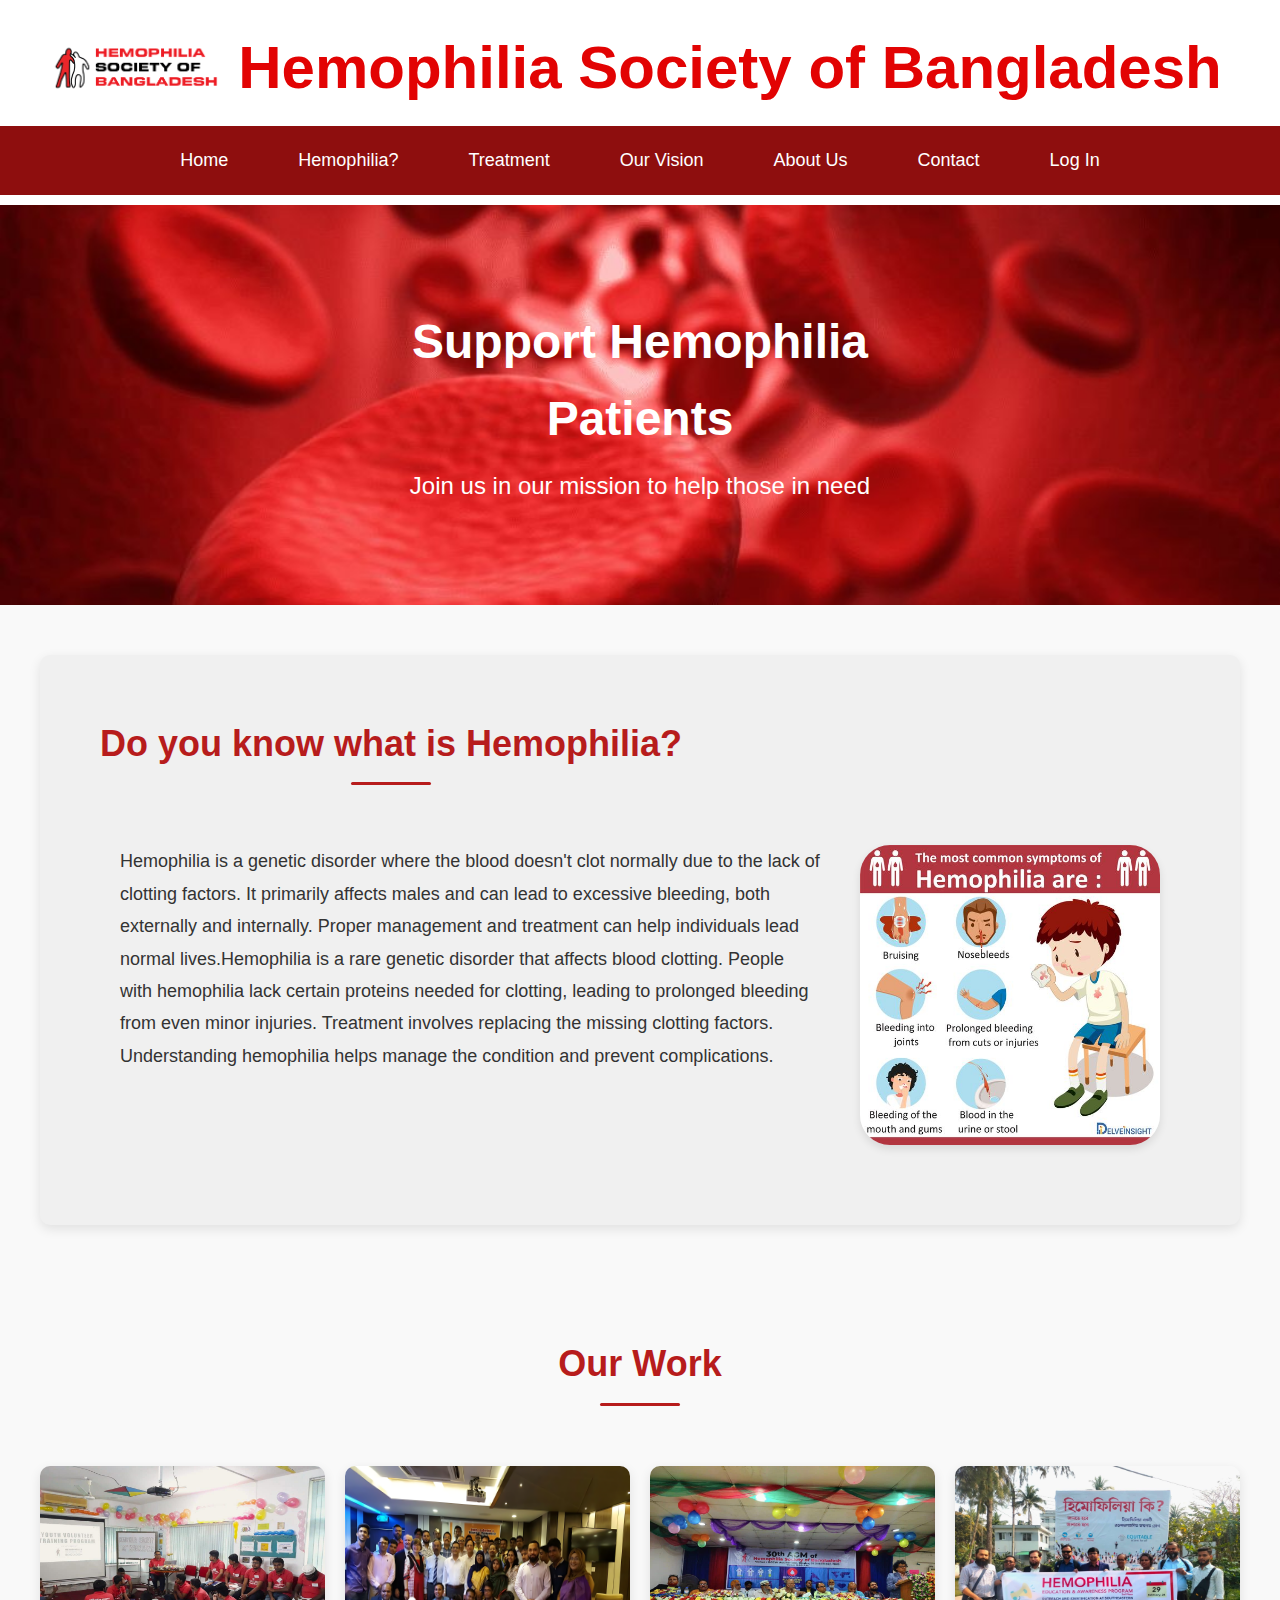
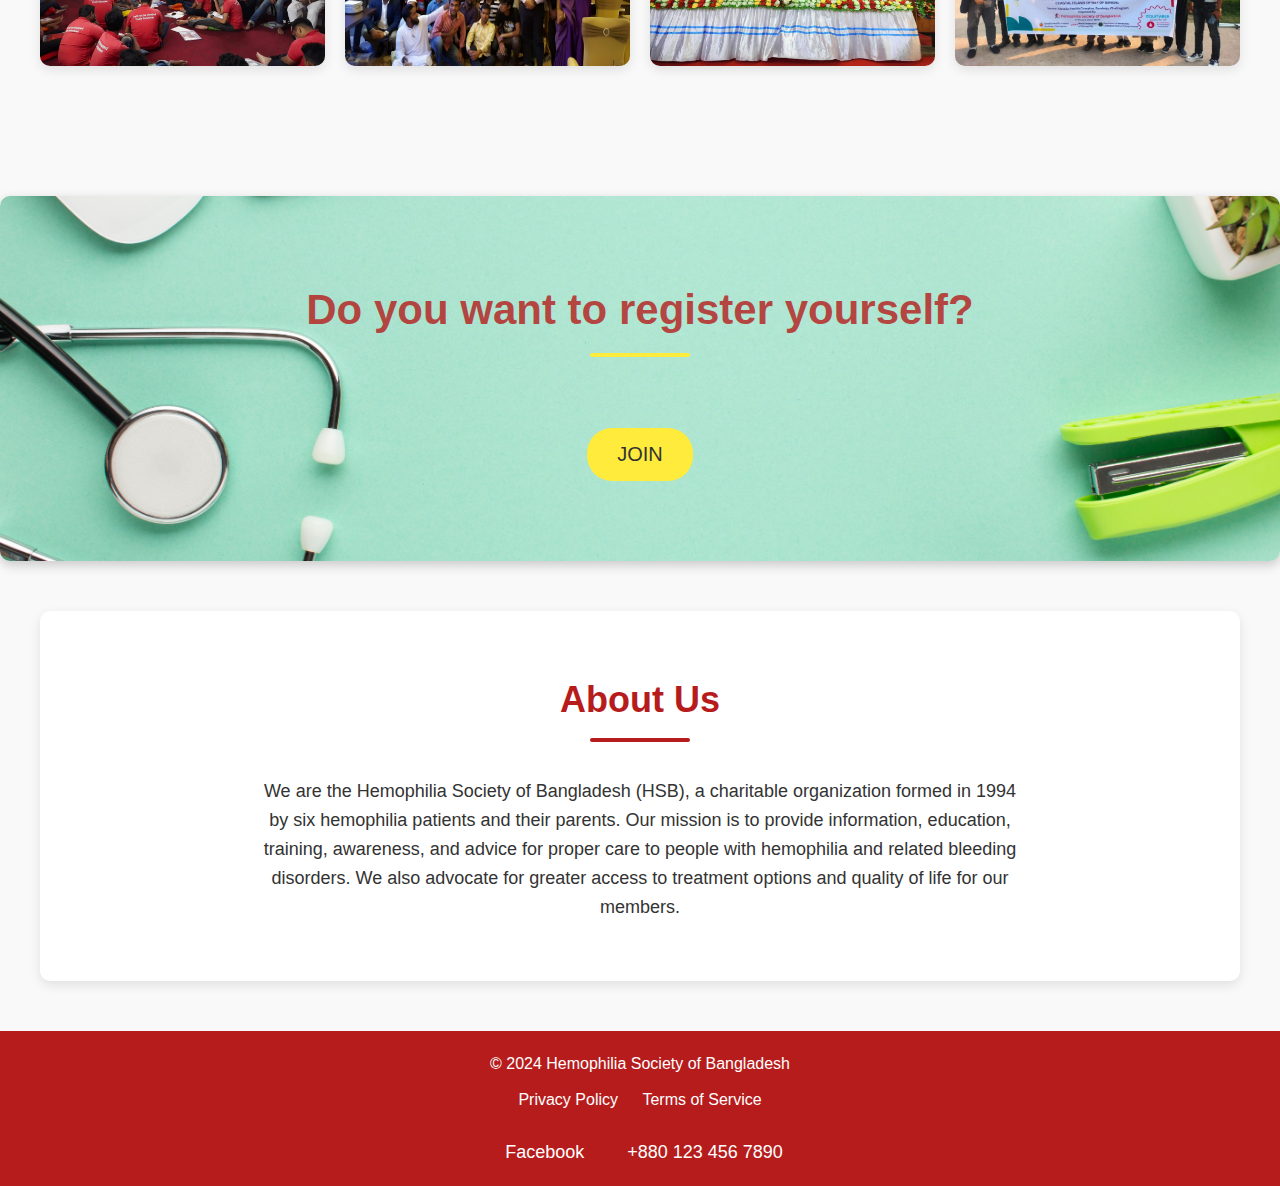
<file: index.html>
<html>
<head>
   <title>Hemophilia Society of Bangladesh</title>
    <link rel="stylesheet" href="style.css">
    
</head>
<body>
     <!-- Header Section -->
     <header>
        <div class="nav-bar">
            <div class="logo">
                <img src="logo.png" alt="Logo">
            </div>
            <h1>Hemophilia Society of Bangladesh</h1>
        </div>
        <nav>
            <ul>
                <li><a href="#">Home</a></li>
                <li class="dropdown">
                    <a href="#">Hemophilia?</a>
                    <ul class="dropdown-content">
                        <li><a href="#">Overview</a></li>
                        <li><a href="#">Symptoms</a></li>
                    </ul>
                </li>
                <li class="dropdown">
                    <a href="#">Treatment</a>
                    <ul class="dropdown-content">
                        <li><a href="#">Factor Therapy</a></li>
                        <li><a href="#">Medical Care</a></li>
                    </ul>
                </li>
                <li><a href="#">Our Vision</a></li>
                <li><a href="#">About Us</a></li>
                <li><a href="#">Contact</a></li>
                <!-- New Log In List Item -->
                <li><a href="login.html" class="login-link">Log In</a></li>
            </ul>
        </nav>
    </header>

    <!-- Hero Section -->
    <section  class="hero" >
        <div class="hero-text">
            <h2>Support Hemophilia Patients</h2>
            <p>Join us in our mission to help those in need</p>
        </div>
    </section>
    <script defer src="script.js"></script>

    <!-- Article Section: Do you know what is Hemophilia? -->
    <section class="about-hemophilia">
        <div class="content">
            <h2>Do you know what is Hemophilia?</h2>
            <div class="article">
                <p>Hemophilia is a genetic disorder where the blood doesn't clot normally due to the lack of clotting factors.
                     It primarily affects males and can lead to excessive bleeding, both externally and internally.
                      Proper management and treatment can help individuals lead normal lives.Hemophilia is a rare genetic disorder that affects blood clotting. People with hemophilia lack certain proteins needed for clotting, leading to prolonged bleeding from even minor injuries. Treatment involves replacing the missing clotting factors.
                       Understanding hemophilia helps manage the condition and prevent complications.</p>
                <img src="hemophilia.jpg" alt="Hemophilia Image">
            </div>
        </div>
    </section>

    <!-- Photo Gallery: Our Work -->
    <section class="gallery">
        <h2>Our Work</h2>
        <div class="photos">
            <img src="work1.jpg" alt="Our Work 1">
            <img src="work2.png" alt="Our Work 2">
            <img src="work3.jpg" alt="Our Work 3">
            <img src="work4.jpeg" alt="Our Work 4">
            
    </section>

    <!-- Registration Call-to-Action Section -->
    <section class="register">
        <div class="register-content">
            <h2>Do you want to register yourself?</h2><br>
            <button class="login-btn">JOIN</button>
        </div>
    </section>

    <!-- About Us Section -->
    <section class="about-us">
        <h2>About Us</h2>
        <p>We are the Hemophilia Society of Bangladesh (HSB), a charitable organization formed in 1994 by 
            six hemophilia patients and their parents. Our mission is to provide information, education, training,
             awareness, and advice for proper care to people with hemophilia and related bleeding disorders.
             We also advocate for greater access to treatment options and quality of life for our members.</p>
    </section>

    <footer>
        <div class="footer-content">
            <p>&copy; 2024 Hemophilia Society of Bangladesh</p>
            <ul>
                <li><a href="#">Privacy Policy</a></li>
                <li><a href="#">Terms of Service</a></li>
            </ul>

            <div class="footer-icons">
                <!-- Facebook Icon -->
                <a href="https://www.facebook.com/hsbdhaka" target="_blank">
                    <i class="fab fa-facebook"></i> 
                    Facebook
                </a>

                <!-- Phone Icon with Phone Number -->
                <a href="tel:+8801234567890">
                    <i class="fas fa-phone"></i> 
                    +880 123 456 7890
                </a>
            </div>
        </div>
    </footer>
</body>
</html>
</file>
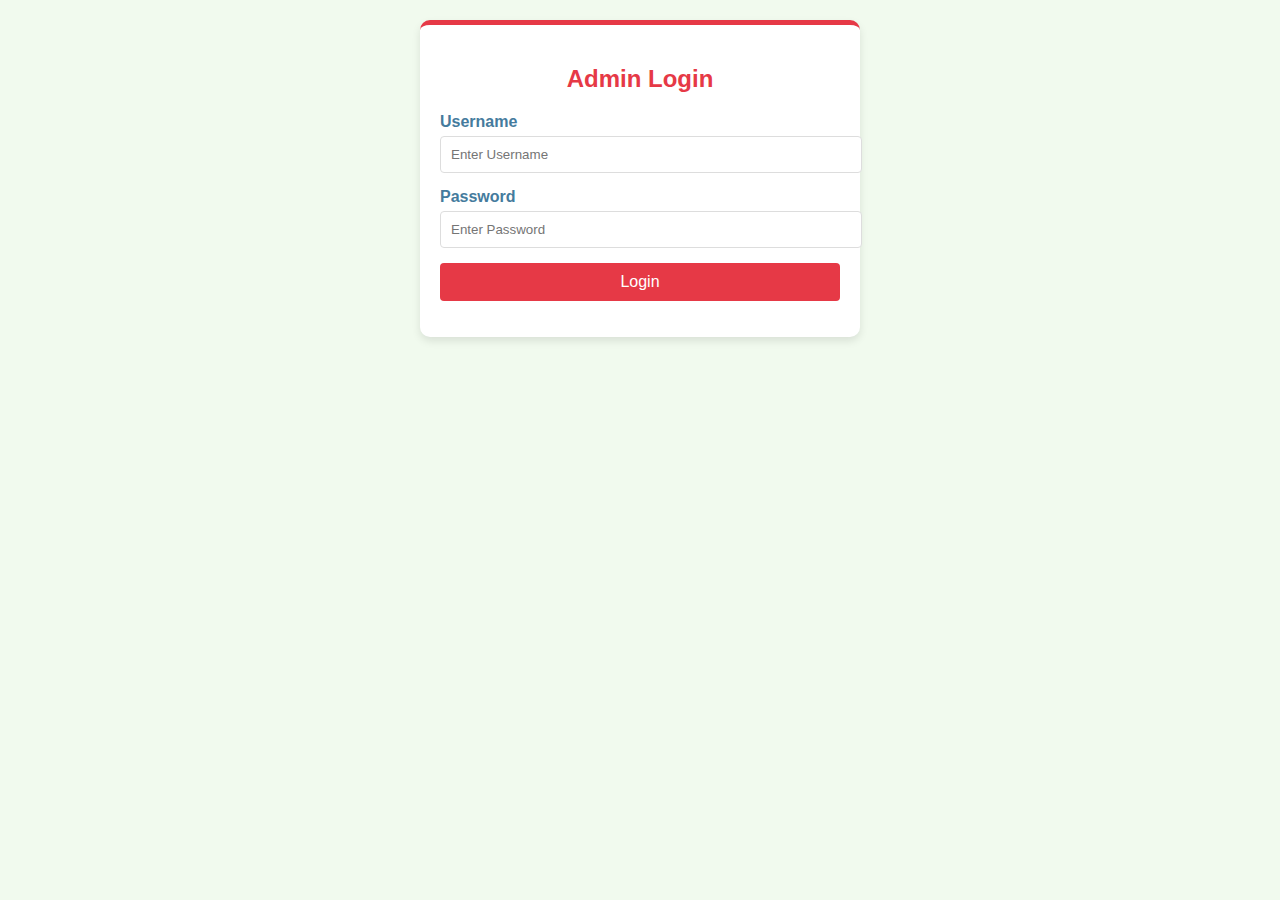
<file: admin_login.html>
<!DOCTYPE html>
<html lang="en">
<head>
    <meta charset="UTF-8">
    <meta name="viewport" content="width=device-width, initial-scale=1.0">
    <title>Admin Login - JHemophilia</title>
    <style>
        /* Styles for the login page */
        body {
            font-family: 'Arial', sans-serif;
            margin: 0;
            padding: 0;
            background-color: #f1faee;
            color: #1d3557;
        }

        .login-container {
            width: 90%;
            max-width: 400px;
            margin: 20px auto;
            padding: 20px;
            background: #ffffff;
            border-radius: 10px;
            box-shadow: 0 4px 8px rgba(0, 0, 0, 0.1);
            border-top: 5px solid #e63946;
        }

        h2 {
            color: #e63946;
            margin-bottom: 20px;
            text-align: center;
        }

        label {
            font-weight: bold;
            margin-bottom: 5px;
            display: block;
            color: #457b9d;
        }

        input[type="text"], input[type="password"] {
            width: 100%;
            padding: 10px;
            margin-bottom: 15px;
            border: 1px solid #ddd;
            border-radius: 4px;
        }

        input[type="button"] {
            width: 100%;
            padding: 10px;
            border: none;
            border-radius: 4px;
            background-color: #e63946;
            color: white;
            font-size: 16px;
            cursor: pointer;
        }

        input[type="button"]:hover {
            background-color: #d62828;
        }

        .error-message {
            color: #e63946;
            text-align: center;
            margin-top: 10px;
        }
    </style>
</head>
<body>
    <div class="login-container">
        <h2>Admin Login</h2>
        <form id="loginForm">
            <label for="username">Username</label>
            <input type="text" id="username" placeholder="Enter Username" required>

            <label for="password">Password</label>
            <input type="password" id="password" placeholder="Enter Password" required>

            <input type="button" value="Login" onclick="validateLogin()">
        </form>
        <p class="error-message" id="errorMessage"></p>
    </div>

    <script>
        // Predefined admin credentials
        const admins = {
            "dipto": "2037",
            "HSBadmin": "1994"
            
        };

        function validateLogin() {
            // Get the username and password from the input fields
            const username = document.getElementById('username').value;
            const password = document.getElementById('password').value;

            // Debugging log to see the values
            console.log("Username:", username);
            console.log("Password:", password);

            // Check if the credentials match
            if (admins[username] && admins[username] === password) {
                alert(`Welcome, ${username}!`);
                // Redirect to Index2.html
                window.location.href = "index2.html";
            } else {
                // Show error message
                document.getElementById('errorMessage').textContent = "Invalid username or password.";
            }
        }
    </script>
</body>
</html>
</file>
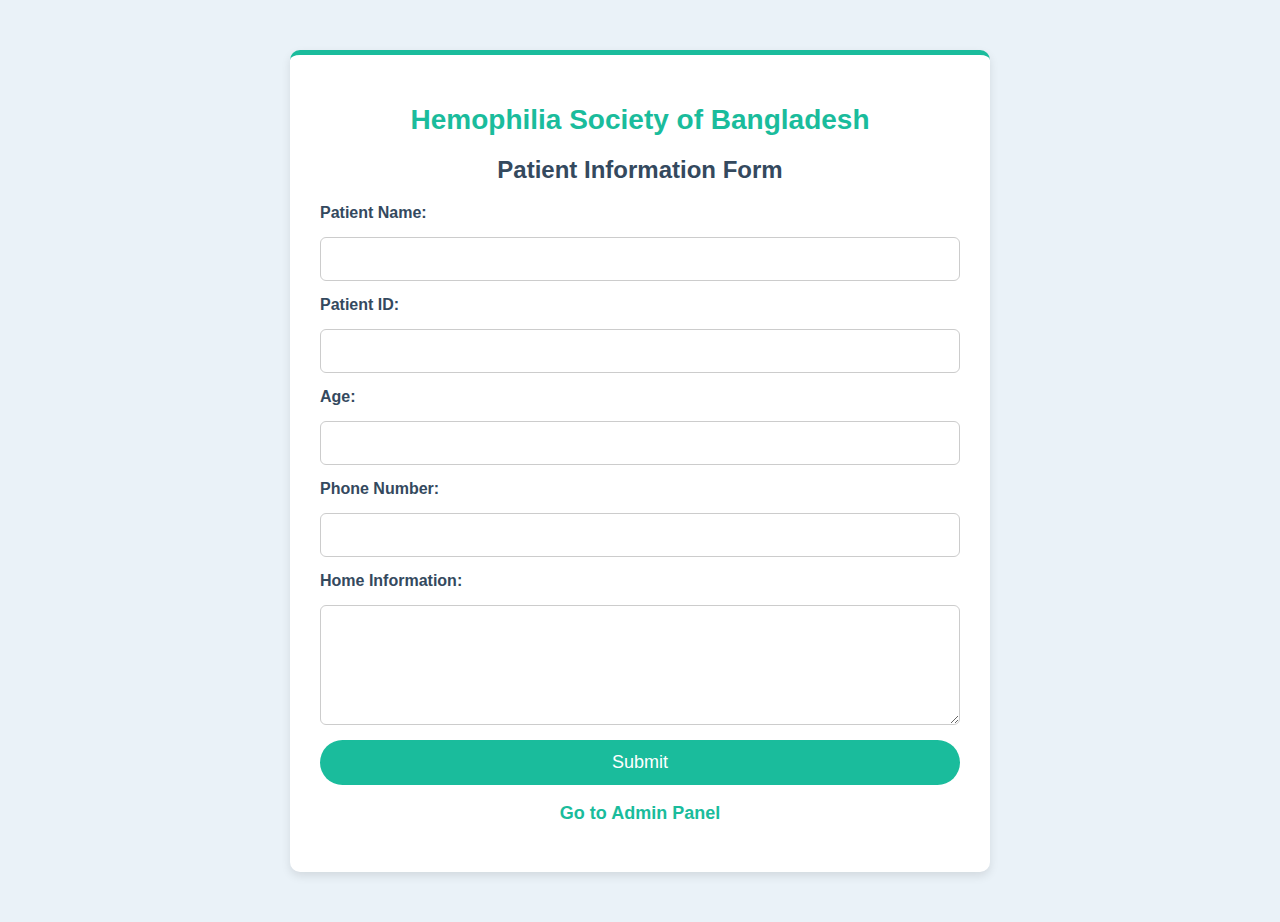
<file: index2.html>
<!DOCTYPE html>
<html lang="en">
<head>
    <meta charset="UTF-8">
    <meta name="viewport" content="width=device-width, initial-scale=1.0">
    <title>Patient Information Form</title>
    <style>
        body {
            font-family: 'Arial', sans-serif;
            margin: 0;
            padding: 0;
            background-color: #eaf2f8; /* Light blue background for a calming effect */
            color: #2c3e50; /* Darker text for better readability */
        }
        .container {
            width: 50%;
            margin: 50px auto;
            padding: 30px;
            background: #ffffff; /* White background for form */
            border-radius: 10px;
            box-shadow: 0 4px 10px rgba(0, 0, 0, 0.1);
            border-top: 5px solid #1abc9c; /* Calming green border at the top */
        }
        h1 {
            text-align: center;
            color: #1abc9c; /* Green color for title */
            font-size: 28px;
            margin-bottom: 10px;
        }
        h2 {
            text-align: center;
            color: #34495e; /* Darker shade for form title */
            font-size: 24px;
            margin-bottom: 20px;
        }
        form {
            display: flex;
            flex-direction: column;
            gap: 15px;
        }
        label {
            font-weight: bold;
            color: #34495e;
        }
        input[type="text"], input[type="number"], textarea {
            padding: 12px;
            border: 1px solid #ccc;
            border-radius: 6px;
            width: 100%;
            box-sizing: border-box;
            font-size: 16px;
            transition: border-color 0.3s;
        }
        input[type="text"]:focus, input[type="number"]:focus, textarea:focus {
            border-color: #1abc9c;
            outline: none;
        }
        textarea {
            height: 120px;
            resize: vertical;
        }
        input[type="submit"] {
            padding: 12px 20px;
            background-color: #1abc9c;
            color: white;
            border: none;
            border-radius: 30px;
            font-size: 18px;
            cursor: pointer;
            transition: background-color 0.3s;
        }
        input[type="submit"]:hover {
            background-color: #16a085;
        }
        h3 {
            text-align: center;
            font-size: 18px;
        }
        a {
            text-decoration: none;
            color: #1abc9c;
            font-weight: bold;
        }
        a:hover {
            text-decoration: underline;
        }
    </style>
</head>
<body>
    <div class="container">
        <h1>Hemophilia Society of Bangladesh</h1>
        <h2>Patient Information Form</h2>

        <form action="submit.php" method="post">
            <label for="patient_name">Patient Name:</label>
            <input type="text" id="patient_name" name="patient_name" required>
            
            <label for="patient_id">Patient ID:</label>
            <input type="text" id="patient_id" name="patient_id" required>
            
            <label for="age">Age:</label>
            <input type="number" id="age" name="age" required>
            
            <label for="phone">Phone Number:</label>
            <input type="text" id="phone" name="phone" required>
            
            <label for="home_info">Home Information:</label>
            <textarea id="home_info" name="home_info" required></textarea>
            
            <input type="submit" value="Submit">
        </form>

        <h3><a href="admin.php">Go to Admin Panel</a></h3>
    </div>
</body>
</html>
</file>
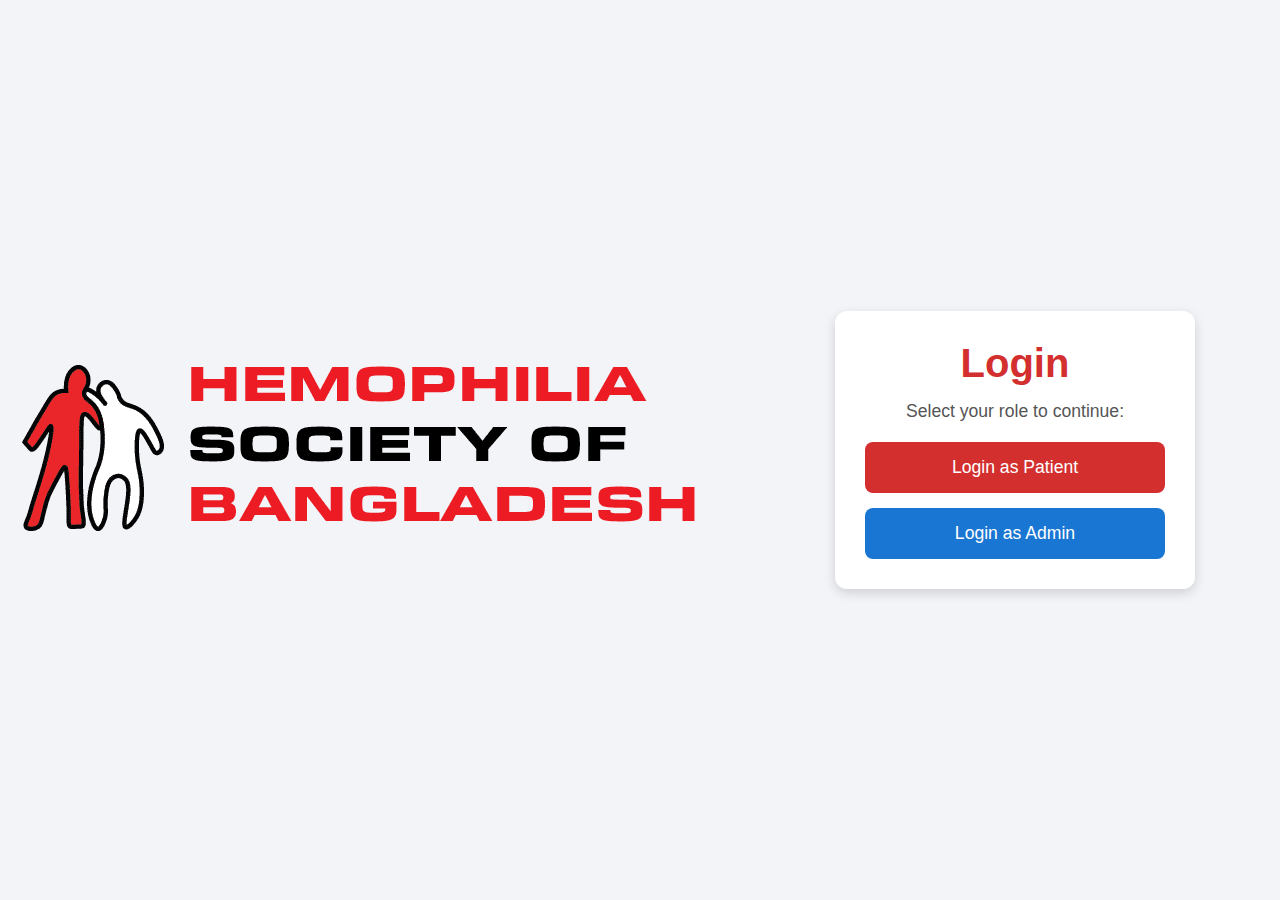
<file: login.html>
<!DOCTYPE html>
<html lang="en">
<head>
    <meta charset="UTF-8">
    <meta name="viewport" content="width=device-width, initial-scale=1.0">
    <title>Login - Hemophilia Society of Bangladesh</title>
    <link rel="stylesheet" href="login-styles.css">
</head>
<body>
    <div class="nav-bar">
        <div class="logo">
            <img src="logo.png" alt="Logo">
        </div>
        
    </div>
    <div class="login-container">
        <div class="login-box">
            <h1>Login</h1>
            <p>Select your role to continue:</p>
            <div class="role-selection">
                <a href="patient_login.php" class="role-btn patient-btn">Login as Patient</a>
                <a href="admin_login.html" class="role-btn admin-btn">Login as Admin</a>
            </div>
        </div>
    </div>
    
</body>
</html>
</file>
<file: style.css>
* {
    margin: 0;
    padding: 0;
    box-sizing: border-box;
}

body {
    font-family: Arial, sans-serif;
    line-height: 1.6;
    background-color: #f9f9f9;
}

/* Header Section */
header {
    background-color: #ffffff;
    color: rgb(226, 3, 3);
    padding: 10px 0;
}

.nav-bar {
    display: flex;
    justify-content: space-between;
    align-items: center;
    max-width: 1200px;
    margin: 0 auto;
    padding: 10px;
}

.logo img {
    height: 60px;

}

.nav-bar h1 {
    flex: 1;
    text-align: center;
    font-size: 60px;
}

/* Navigation Bar */
nav {
    background-color: #8e0e0e;
    padding: 10px;
    
}

nav ul {
    list-style: none;
    display: flex;
    justify-content: center;
}

nav ul li {
    position: relative;
    margin: 0 15px;
}

/* Navigation Links */
nav ul li a {
    color: white;
    text-decoration: none;
    font-size: 18px;
    padding: 10px 20px;
    display: block;
    transition: background-color 0.3s ease, color 0.3s ease, box-shadow 0.3s ease;
}

/* Hover Effect on Navigation Links */
nav ul li a:hover {
    background-color: #b71c1c; 
    color: #fff; 
    box-shadow: 0px 4px 10px rgba(0, 0, 0, 0.2); 
    border-radius: 5px; /* Rounded corners on hover */
}

/* Dropdown Menu Styles */
nav ul li .dropdown-content {
    display: none;
    position: absolute;
    background-color: #b71c1c;
    top: 40px;
    min-width: 180px;
    border-radius: 8px;
    box-shadow: 0px 8px 16px rgba(0, 0, 0, 0.2); 
    z-index: 1000;
    transition: opacity 0.3s ease;
    
    
}

nav ul li .dropdown-content li a {
    padding: 12px 16px;
    color: #fff;
    text-decoration: none;
    
    transition: background-color 0.3s ease, color 0.3s ease; 
}

nav ul li .dropdown-content li a:hover {
    background-color: #880e0e; 
    color: #fff;
}

/* Show Dropdown on Hover */
nav ul li:hover .dropdown-content {
    display: block;
    opacity: 1;
    visibility: visible;
}

/* Hero Section */
.hero {
    background-image: url('hero1.jpg');
    height: 400px;
    background-size: cover;
    background-position: center;
    position: relative;
    color: white;
    transition: background-image 0.5s ease-in-out;
    font-family: 'Poppins', sans-serif; 
}

/* Hero Heading Style */
.hero h2 {
    font-size: 48px; 
    font-weight: 600; 
    margin-bottom: 10px;
    
}

/* Hero Paragraph */
.hero p {
    font-size: 24px;
    font-weight: 400;
}

.hero-text {
    position: absolute;
    top: 50%;
    left: 50%;
    transform: translate(-50%, -50%);
    text-align: center;
}


@import url('https://fonts.googleapis.com/css2?family=Poppins:wght@400;600&display=swap');

/* About Hemophilia Section */
.about-hemophilia {
    padding: 60px;
    background-color: #f0f0f0; /* Soft background for contrast */
    border-radius: 10px; /* Rounded corners */
    box-shadow: 0 4px 12px rgba(0, 0, 0, 0.1); /* Subtle shadow for card effect */
    margin: 50px auto;
    max-width: 1200px; /* Keeps content centered and aligned */
}

/* Heading Styling */
.about-hemophilia h2 {
    font-family: 'Poppins', sans-serif;
    font-size: 36px;
    color: #b71c1c; 
    text-align: center;
    margin-bottom: 30px;
    position: relative;
    padding-bottom: 10px;
    display: inline-block;
}

/* Adding a bottom border under the heading */
.about-hemophilia h2::after {
    content: '';
    width: 80px;
    height: 3px;
    background-color: #b71c1c;
    display: block;
    margin: 10px auto 0;
    border-radius: 10px;
}

/* Article Section: Improved Layout */
.article {
    display: flex;
    gap: 40px; 
    padding: 20px;
}

/* Article Text Styling */
.article p {
    font-size: 18px;
    color: #333; 
    line-height: 1.8; 
}

/* Article Image Styling */
.article img {
    
    max-width: 300px;
    border-radius: 30px;
    box-shadow: 0 4px 8px rgba(0, 0, 0, 0.1); /* Soft shadow for the image */
    transition: transform 0.3s ease; /* Subtle hover effect on the image */
}

.article img:hover {
    transform: scale(1.05); 
}

/* Our Work Section */
.gallery {
    padding: 60px 20px; /* Increased padding for more spacing */
    background-color: #f9f9f9; /* Light background for contrast */
    text-align: center;
    margin: 50px auto;
}

.gallery h2 {
    font-family: 'Poppins', sans-serif;
    font-size: 36px;
    color: #b71c1c; /* Consistent with the theme color */
    text-align: center;
    margin-bottom: 30px;
     padding-bottom: 10px;
    
}

/* Adding a bottom border under the heading */
.gallery h2::after {
    content: '';
    width: 80px;
    height: 3px;
    background-color: #b71c1c;
    display: block;
    margin: 10px auto 0;
    border-radius: 10px;
}

/* Photo Grid Layout */
.photos {
    display: grid;
    grid-template-columns: repeat(auto-fit, minmax(250px, 1fr)); 
    gap: 20px;
    justify-items: center; 
    padding: 20px;
}

/* Styling for Images */
.photos img {
    width: 100%;
    height: 200px;
    max-width: 300px; 
    border-radius: 10px;
    box-shadow: 0 4px 12px rgba(0, 0, 0, 0.1); 
    transition: transform 0.3s ease, box-shadow 0.3s ease; 
}

/* Hover Effect on Images */
.photos img:hover {
    transform: scale(1.05); 
    box-shadow: 0 8px 16px rgba(0, 0, 0, 0.2); 
}



/* Registration Section */
.register {
    background-image: url('register-bg.jpg');
    padding: 80px 20px; 
    background-size: cover;
    background-position: center;
    color: white;
    text-align: center;
    border-radius: 10px; 
    box-shadow: 0 4px 12px rgba(0, 0, 0, 0.2);
}

/* Heading in Registration Section */
.register h2 {
    font-family: 'Poppins', sans-serif; 
    font-size: 42px; /* Increased font size */
    font-weight: 600; 
    color: #b61111c5; 
    margin-bottom: 30px;
  padding-bottom: 15px;
   
}

/* Adding a bottom border under the heading */
.register h2::after {
    content: '';
    width: 100px;
    height: 4px;
    background-color: #ffeb3b; 
    display: block;
    margin: 10px auto 0;
    border-radius: 5px;
}

/* Button Styling */
.login-btn {
    padding: 15px 30px;
    background-color: #ffeb3b; 
    border: none;
    color: #333; 
    font-size: 20px; 
    font-family: 'Poppins', sans-serif; 
    cursor: pointer;
    border-radius: 25px; 
    transition: background-color 0.3s ease, transform 0.3s ease; 
}

/* Button Hover Effect */
.login-btn:hover {
    background-color: #fdd835; 
    transform: scale(1.05); 
    box-shadow: 0 6px 15px rgba(0, 0, 0, 0.2); 
}

/* About Us Section */
.about-us {
    padding: 60px 20px;
    background-color: #ffffff; 
    text-align: center;
    border-radius: 10px;
    box-shadow: 0 4px 12px rgba(0, 0, 0, 0.1);
    margin: 50px auto;
    max-width: 1200px;
    
}

/* Heading Styling */
.about-us h2 {
    font-size: 36px; 
    color: #b71c1c; 
    margin-bottom: 20px;
     padding-bottom: 15px;
      font-family: 'Poppins', sans-serif; 
}

/* Adding a bottom border under the heading */
.about-us h2::after {
    content: '';
    width: 100px;
    height: 4px;
    background-color: #b71c1c; 
    display: block;
    margin: 10px auto 0;
    border-radius: 5px;
}

/* Text Styling */
.about-us p {
    font-size: 18px; 
    color: #333; 
    line-height: 1.6; 
    margin-top: 20px;
    max-width: 800px; 
    margin-left: auto;
    margin-right: auto;
    padding: 0 20px; 
    font-family: 'Arial', sans-serif; 
}



/* Footer Section */
footer {
    background-color: #b71c1c;
    color: white;
    text-align: center;
    padding: 20px;
}

footer ul {
    list-style: none;
    padding: 10px 0;
}

footer ul li {
    display: inline;
    margin: 0 10px;
}

footer a {
    color: white;
    text-decoration: none;
}

footer a:hover {
    text-decoration: underline;
}

/* Footer Icons */
.footer-icons {
    margin-top: 15px;
}

.footer-icons a {
    color: white;
    margin: 0 15px;
    font-size: 18px;
    text-decoration: none;
}

.footer-icons i {
    margin-right: 8px;
}

/* Icon Hover Effect */
.footer-icons a:hover {
    text-decoration: underline;
}
</file>
<file: login-styles.css>
* {
    margin: 0;
    padding: 0;
    box-sizing: border-box;
}

body {
    font-family: 'Arial', sans-serif;
    background: #f2f4f8; /* Light gray background for a clean look */
    display: flex;
    justify-content: center;
    align-items: center;
    height: 100vh;
    color: #333;
}




.login-container {
    display: flex;
    justify-content: center;
    align-items: center;
    width: 100%;
    height: 100%;
}

.login-box {
    background: #ffffff;
    border-radius: 12px;
    box-shadow: 0 4px 12px rgba(0, 0, 0, 0.15);
    width: 360px;
    padding: 30px;
    text-align: center;
    color: #333;
}

.login-box h1 {
    color: #d32f2f; /* Deep Red */
    font-size: 2.5em;
    margin-bottom: 15px;
}

.login-box p {
    font-size: 1.1em;
    margin-bottom: 20px;
    color: #555;
}

.role-selection {
    display: flex;
    flex-direction: column;
    gap: 15px;
}

.role-btn {
    padding: 15px;
    border: none;
    border-radius: 8px;
    color: #fff;
    font-size: 1.1em;
    text-decoration: none;
    display: block;
    transition: transform 0.3s ease, box-shadow 0.3s ease;
}

.role-btn:hover {
    transform: scale(1.05);
    box-shadow: 0 8px 16px rgba(0, 0, 0, 0.3);
}

.patient-btn {
    background-color: #d32f2f; /* Deep Red */
}

.admin-btn {
    background-color: #1976d2; /* Blue */
}
</file>
